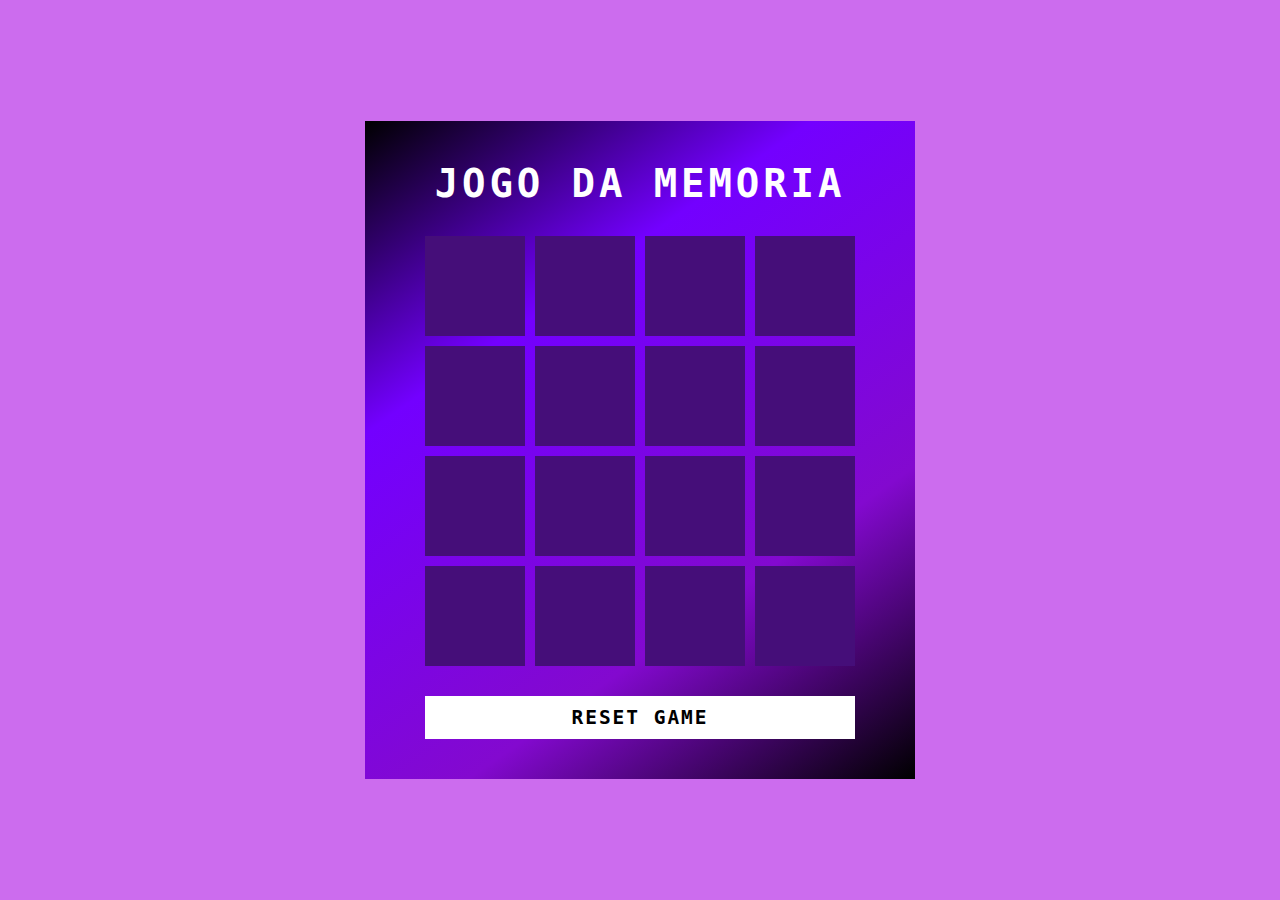
<file: index.html>
<!DOCTYPE html>
<html lang="pt-br">
<head>
    <meta charset="UTF-8">
    <meta name="viewport" content="width=device-width, initial-scale=1.0">
    <title>jogo da memoria</title>
    <link rel="stylesheet" href="src/styles/rest.css">
    <link rel="stylesheet" href="src/styles/main.css">
</head>
<body>

    <!-- div.container>(h2+div+button) -->
    <div class="container">
        <h2>jogo da memoria</h2>
        <div class="game"></div>
        <button class="reset" onclick="window.location.reload()">reset game</button>
    </div>
    
    <script src="src/scripts/enjine.js"></script>
</body>
</html>
</file>
<file: src/styles/rest.css>
*{
margin: 0;
padding: 0;
outline: none;  
box-sizing: border-box;
font-family: monospace;  
}
</file>
<file: src/styles/main.css>
body {
display: flex;
justify-content: center;
align-items: center;
min-height: 100vh;
background: #cc6cee;
user-select: none;
}

.container{
position: relative;
display: flex;
flex-direction: column;
justify-content: center;
align-items: center;
gap: 30px;
background: linear-gradient(325deg,
#000 0%,
#8309cf 30%,
#7300ff 70%,
#000 100%
);
padding: 40px 60px;
}

h2{
font-size: 3em;
color: #fff;
text-transform: uppercase;
letter-spacing: 0.1em;
}

.reset{
padding: 10px 15px;
width: 100%;
color: #000;
background-color: #fff;
border: none;
font-size: 1.5em;
letter-spacing: 0.1em;
text-transform:uppercase;
cursor: pointer;
font-weight: 600;
}

.reset:focus {
    color:#7300ff;
    background-color:#000;
}

.game{
    width: 430px;
    height: 430px;
    display: flex;
    flex-wrap: wrap;
    gap: 10px;
    transform-style:
    preserve-3d;
    perspective: 500px;
}

.item{
    position: relative;
    width: 100px;
    height: 100px;
    display: flex;
    align-items: center;
    justify-content: center;
    background-color: #fff;

    font-size: 3em;
    transform: rotateY(180deg);
    transition: 0.25s;
}

.item::after{
    content:"";
    position: absolute;
    inset: 0;
    background:#450e79;
    transition: 0.25s;
    transform:rotateY(0deg);
    backface-visibility: hidden;
}

.item.boxopen {
    transform: rotateY(0deg);
}

.boxopen::after,
.boxmatch::after{
    transform: rotateY(180deg);
}
</file>
